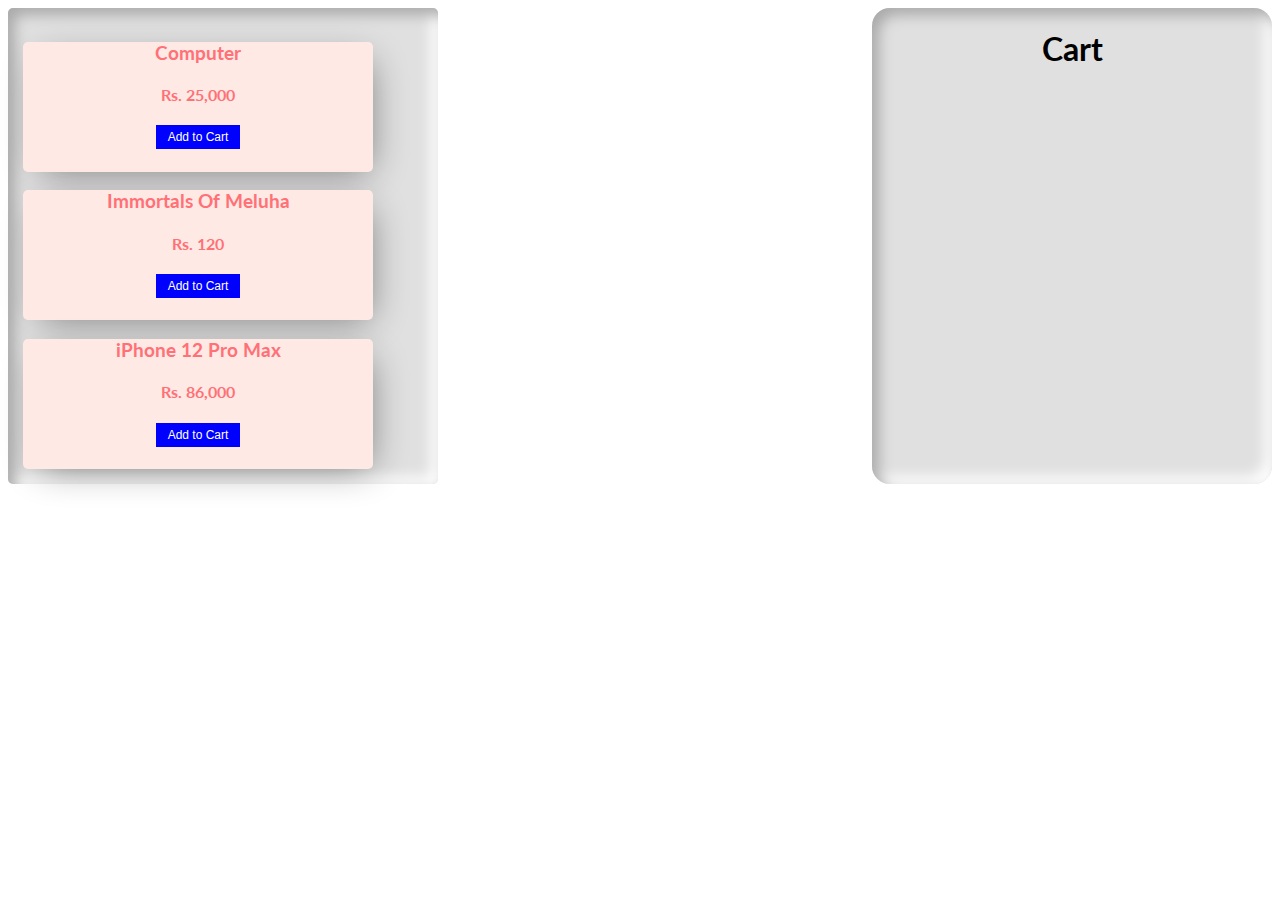
<file: AddToCart/index.html>
<!DOCTYPE html>
<html>
  <head>
    <meta charset="utf-8">
    <meta name="viewport" content="width=device-width">
    <title>Add to Cart</title>
    <link href="style.css" rel="stylesheet" type="text/css"/>
    <link rel="preconnect" href="https://fonts.gstatic.com">
<link href="https://fonts.googleapis.com/css2?family=Lato:wght@700&display=swap" rel="stylesheet">
  </head>
  <body>
    <div id="content">
    <div id="mainbox">
      <div id="item1">
         <h3>Computer</h3>
         <h4>Rs. 25,000</h4>
         <button id="btn1">Add to Cart</button>
      </div>
      <div id="item2">
         <h3>Immortals Of Meluha</h3>
         <h4>Rs. 120</h4>
         <button id="btn2">Add to Cart</button>
      </div>
      <div id="item3">
         <h3>iPhone 12 Pro Max</h3>
         <h4>Rs. 86,000</h4>
         <button id="btn3">Add to Cart</button>
      </div>
    </div>
    
    <div id="cart1">
      <h1>Cart</h1>
      <div id="main-cart">
     </div>
    </div>
    
    
    
    
    
    
    
    </div>

    <script src="script.js"></script>
  </body>
</html>
</file>
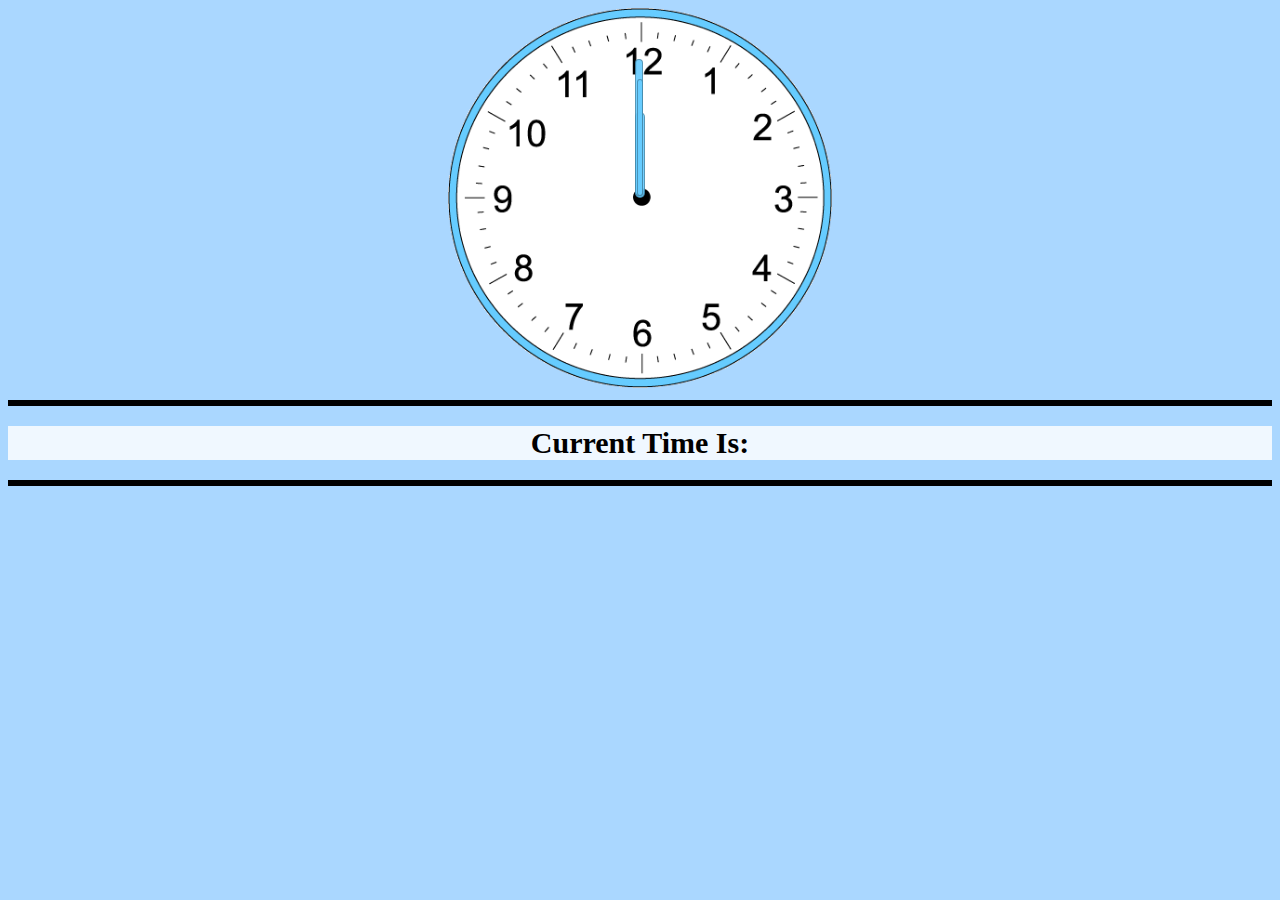
<file: AnalogClock/index.html>
<!DOCTYPE html>
<html lang="en">
<head>
    <meta charset="UTF-8">
    <meta http-equiv="X-UA-Compatible" content="IE=edge">
    <meta name="viewport" content="width=device-width, initial-scale=1.0">
    <title>Analog Clock</title>
    <link rel="stylesheet" href="styles.css">
    <script src="script.js"></script>
</head>
<body>
    <div id="clockContainer">
        <div id="hour"></div>
        <div id="minute"></div>
        <div id="second"></div>
    </div>
    <hr>

    <div id="digitalClock">
        <h1>Current Time Is: <span id="time"></span></h1>
    </div>

    <hr>
</body>
</html>
</file>
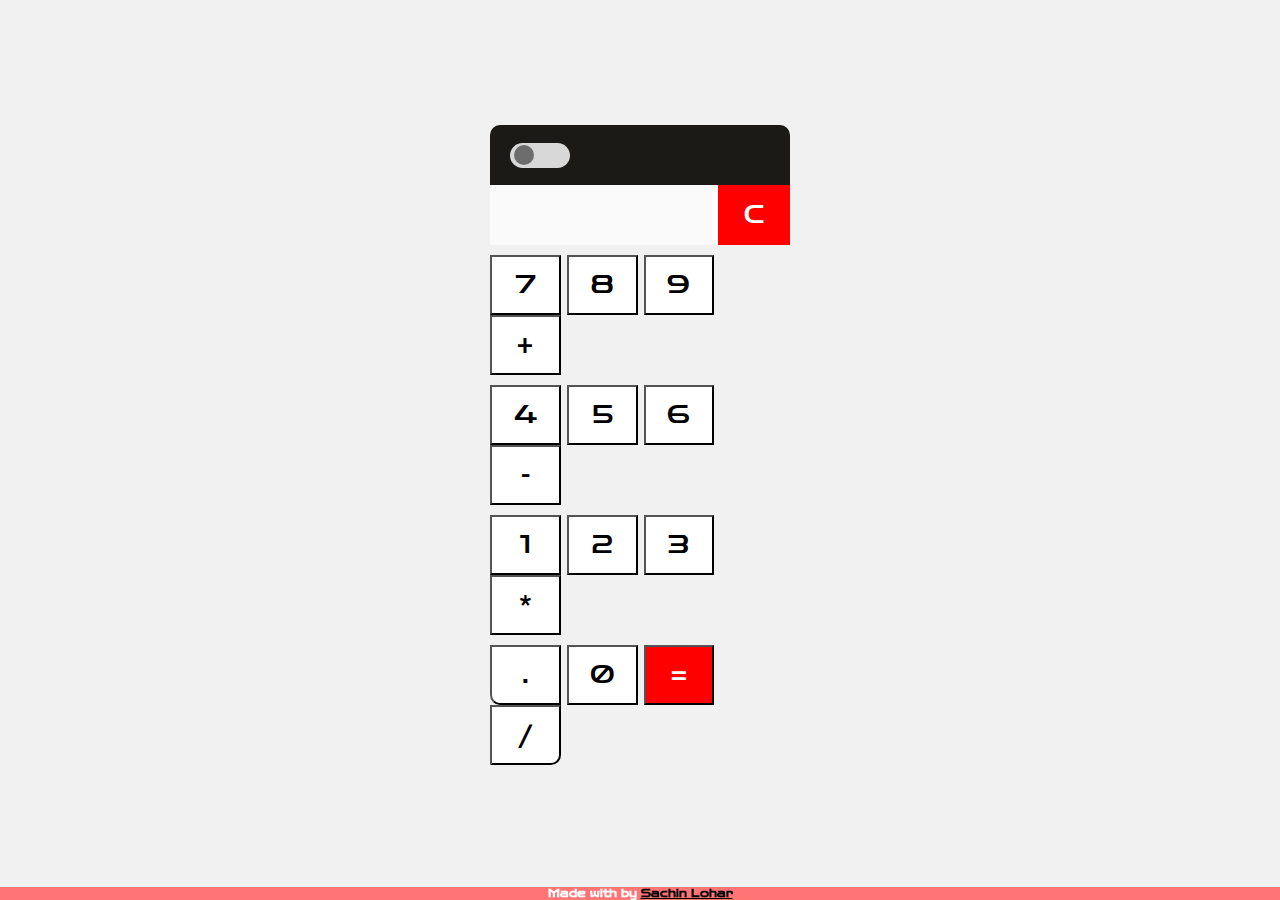
<file: Basic Calculator/index.html>
<!doctype html>

<html lang="en">
<head>
  <meta charset="utf-8">

  <title>Basic Calculator</title>
  <meta name="description" content="A Basic Calculator">
  <meta name="author" content="SitePoint">

  <link rel="stylesheet" href="css/style.css">

</head>

<body data-theme="">
    <div class="main">
        <div class="calculator">
            <div class="header">
                <div class="switchBox">
                    <input type="checkbox" name="" id="switch" value="switch">
                    <div class="box">
                    </div>
                </div>
            </div>
            <div class="input">
                <input type="text" name="" id="display" disabled>
                <input type="button" value="C" class="cancel_btn">
            </div>
            <div class="row">
                <input type="button" value="7">
                <input type="button" value="8">
                <input type="button" value="9">
                <input type="button" value="+">
            </div>
            <div class="row">
                <input type="button" value="4">
                <input type="button" value="5">
                <input type="button" value="6">
                <input type="button" value="-">
            </div>
            <div class="row">
                <input type="button" value="1">
                <input type="button" value="2">
                <input type="button" value="3">
                <input type="button" value="*">
            </div>
            <div class="row">
                <input style="border-radius: 0 0 0 10px;" type="button" value=".">
                <input type="button" value="0">
                <input style="background: #ff0000; color: white;" type="button" value="=">
                <input style="border-radius: 0 0 10px 0;" type="button" value="/">
            </div>
        </div>
    </div>
  <script src="js/main.js"></script>
  <div class="footer">
    <h6 class="my-2">Made with <i class="fas fa-heart"></i> by <a
        href="https://sachinlohar.ml/" target="_blank"><b>Sachin Lohar</b></a></h6>
  </div>
  
</body>
</html>
</file>
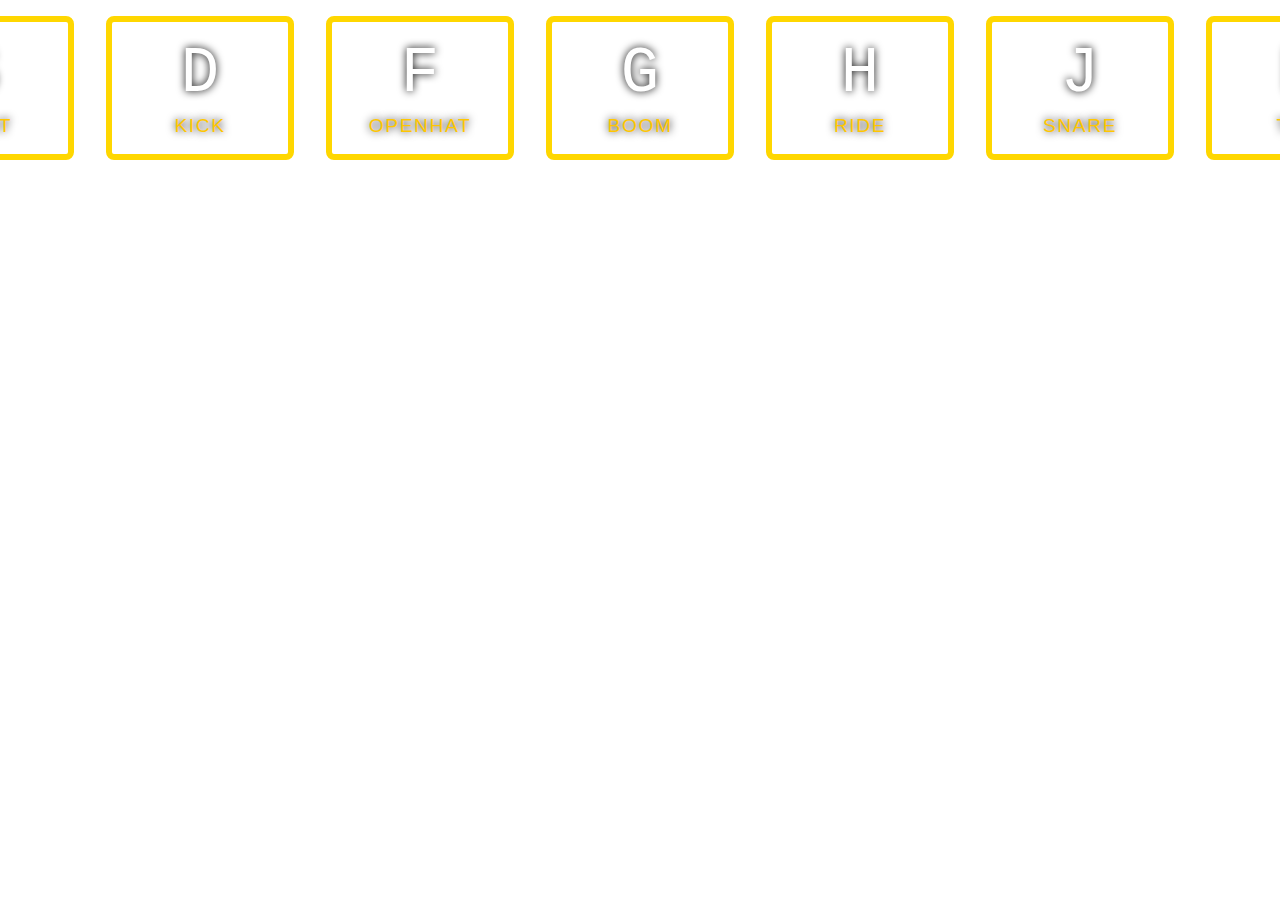
<file: JavaScript Drum Kit/index.html>
<!DOCTYPE html>
<html>
    <head>
        <meta charset="utf-8">
        <meta http-equiv="X-UA-Compatible" content="IE=edge">
        <title>Drum Kit</title>
        <link rel="stylesheet" href="stylesheet.css">
    </head>
    <body>
        <div class="keys">
            <div data-key="65" class="key">
                <kbd>A</kbd>
                <span class="sound">clap</span>
            </div>
            <div data-key="83" class="key">
                <kbd>S</kbd>
                <span class="sound">hihat</span>
            </div>
            <div data-key="68" class="key">
                <kbd>D</kbd>
                <span class="sound">kick</span>
            </div>
            <div data-key="70" class="key">
                <kbd>F</kbd>
                <span class="sound">openhat</span>
            </div>
            <div data-key="71" class="key">
                <kbd>G</kbd>
                <span class="sound">boom</span>
            </div>
            <div data-key="72" class="key">
                <kbd>H</kbd>
                <span class="sound">ride</span>
            </div>
            <div data-key="74" class="key">
                <kbd>J</kbd>
                <span class="sound">snare</span>
            </div>
            <div data-key="75" class="key">
                <kbd>K</kbd>
                <span class="sound">tom</span>
            </div>
            <div data-key="76" class="key">
                <kbd>L</kbd>
                <span class="sound">tink</span>
            </div>
        </div>
        <audio data-key="65" src="audios/clap.wav"></audio>
        <audio data-key="83" src="audios/hihat.wav"></audio>
        <audio data-key="68" src="audios/kick.wav"></audio>
        <audio data-key="70" src="audios/openhat.wav"></audio>
        <audio data-key="71" src="audios/boom.wav"></audio>
        <audio data-key="72" src="audios/ride.wav"></audio>
        <audio data-key="74" src="audios/snare.wav"></audio>
        <audio data-key="75" src="audios/tom.wav"></audio>
        <audio data-key="76" src="audios/tink.wav"></audio>   

        <script>
            window.addEventListener('keydown',function(f)
            {
                const audio=document.querySelector(`audio[data-key="${f.keyCode}"]`);
                const key=document.querySelector(`.key[data-key="${f.keyCode}"]`);
                if(!audio) return;
                audio.currentTime=0;
                audio.play();   
                key.classList.add('playing');
            });
            function removeTransition(f){
                this.classList.remove('playing');
            }
            const keys=document.querySelectorAll('.key');
            keys.forEach(key=>key.addEventListener('transitionend',removeTransition));
        </script>
    </body>
</html>
</file>
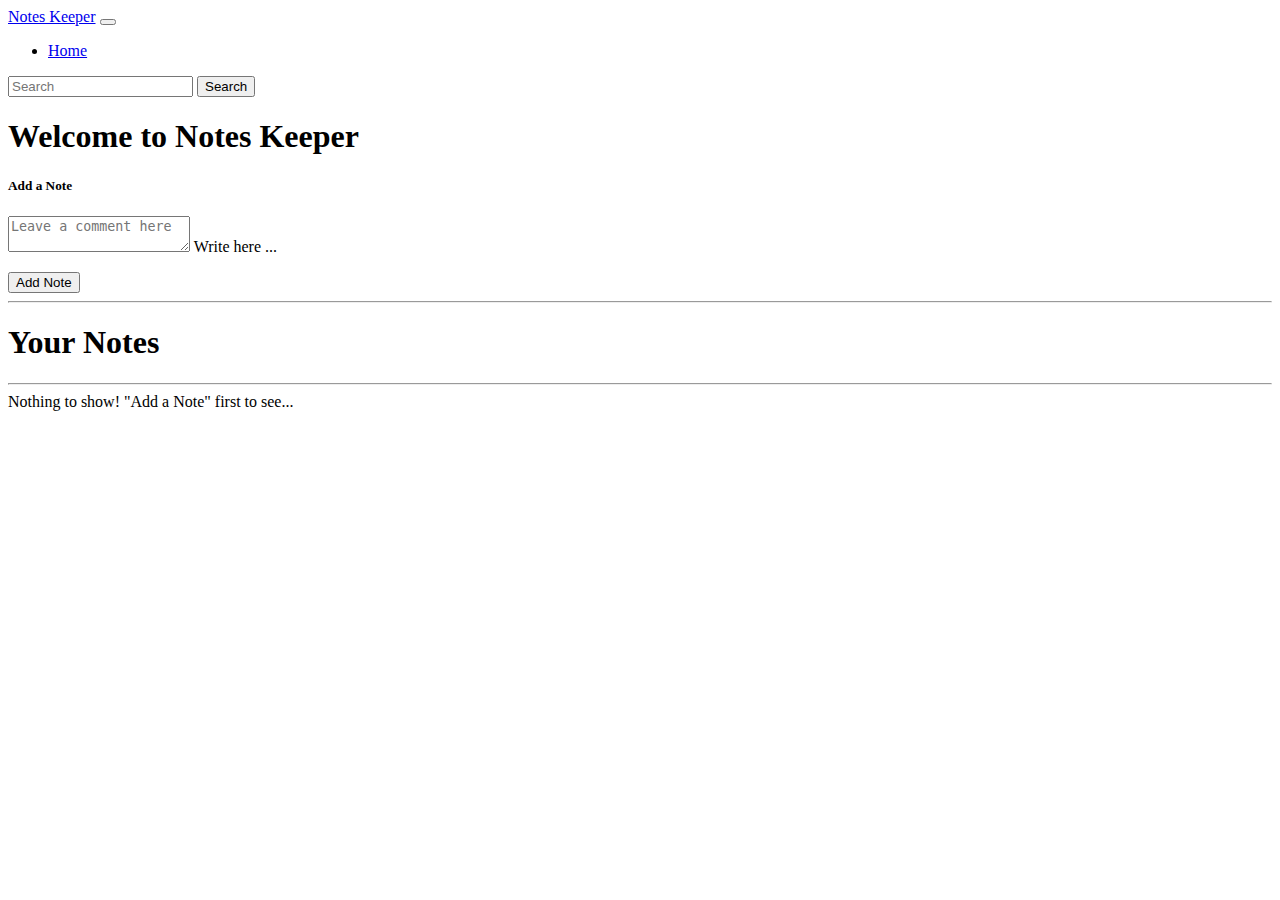
<file: Notes Taking Website/index.html>
<!DOCTYPE html>
<html lang="en">
  <head>
    <meta charset="UTF-8" />
    <meta http-equiv="X-UA-Compatible" content="IE=edge" />
    <meta name="viewport" content="width=device-width, initial-scale=1.0" />
    <title>Notes Keeper</title>
    <link
      href="https://cdn.jsdelivr.net/npm/bootstrap@5.1.1/dist/css/bootstrap.min.css"
      rel="stylesheet"
      integrity="sha384-F3w7mX95PdgyTmZZMECAngseQB83DfGTowi0iMjiWaeVhAn4FJkqJByhZMI3AhiU"
      crossorigin="anonymous"/>
  </head>
  <body>
    <!-- Navigation bar -->
    <nav class="navbar navbar-expand-lg navbar-dark bg-dark">
      <div class="container-fluid">
        <a class="navbar-brand" href="#">Notes Keeper</a>
        <button
          class="navbar-toggler"
          type="button"
          data-bs-toggle="collapse"
          data-bs-target="#navbarSupportedContent"
          aria-controls="navbarSupportedContent"
          aria-expanded="false"
          aria-label="Toggle navigation"
        >
          <span class="navbar-toggler-icon"></span>
        </button>
        <div class="collapse navbar-collapse" id="navbarSupportedContent">
          <ul class="navbar-nav me-auto mb-2 mb-lg-0">
            <li class="nav-item">
              <a class="nav-link active" aria-current="page" href="#">Home</a>
            </li>
          </ul>
          <form class="d-flex">
            <input
              class="form-control me-2"
              id="searchtext"
              type="search"
              placeholder="Search"
              aria-label="Search"
            />
            <button class="btn btn-outline-success" type="submit">
              Search
            </button>
          </form>
        </div>
      </div>
    </nav>
    <!-- Display -->

    <div class="container my-3">
      <h1>Welcome to Notes Keeper</h1>

      <div class="card">
        <div class="card-body">
          <h5 class="card-title">Add a Note</h5>
          <div class="form-floating">
            <textarea
              class="form-control"
              placeholder="Leave a comment here"
              id="addtext"
            ></textarea>
            <label for="floatingTextarea">Write here ...</label>
          </div>
          <div>
            <p></p>
            <button class="btn btn-primary" id="addbtn">Add Note</button>
          </div>
        </div>
      </div>

      <hr />
      <h1>Your Notes</h1>
      <hr />

      <div id="notes" class="row container-fluid">
        
      </div>
    </div>

    <script src="Js/script.js"></script>

    <script
      src="https://cdn.jsdelivr.net/npm/bootstrap@5.1.1/dist/js/bootstrap.bundle.min.js"
      integrity="sha384-/bQdsTh/da6pkI1MST/rWKFNjaCP5gBSY4sEBT38Q/9RBh9AH40zEOg7Hlq2THRZ"
      crossorigin="anonymous"
    ></script>
  </body>
</html>
</file>
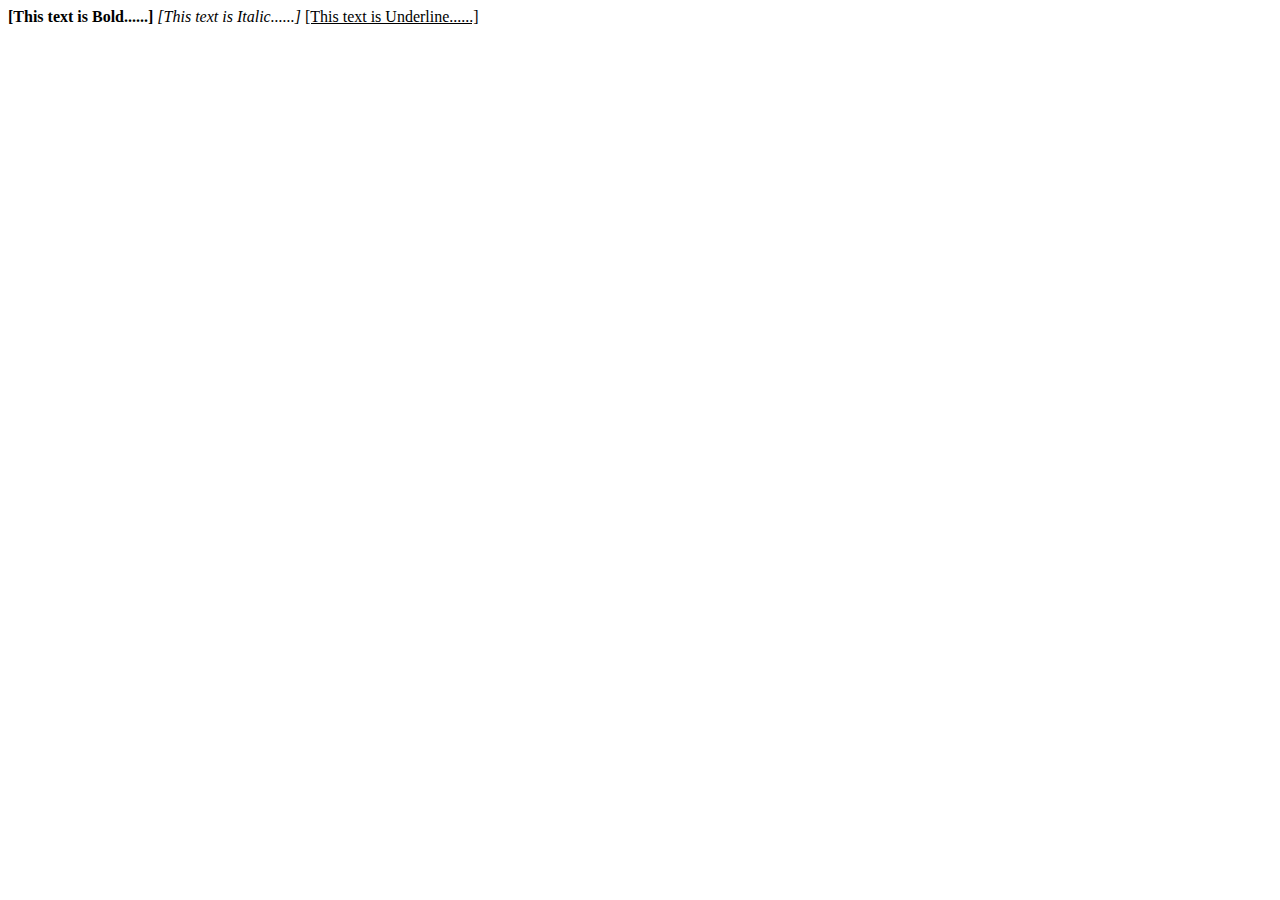
<file: html1.html>
<Html>    
    <Head>  
    <title>  
    Example of make a text B,I,U  
    </title>  
    </Head>  
    <Body>   
    <b> [This text is Bold......] </b>  
    <I> [This text is Italic......] </I>  
    <U> [This text is Underline......] </U>   
    </Body>  
    </Html>
</file>
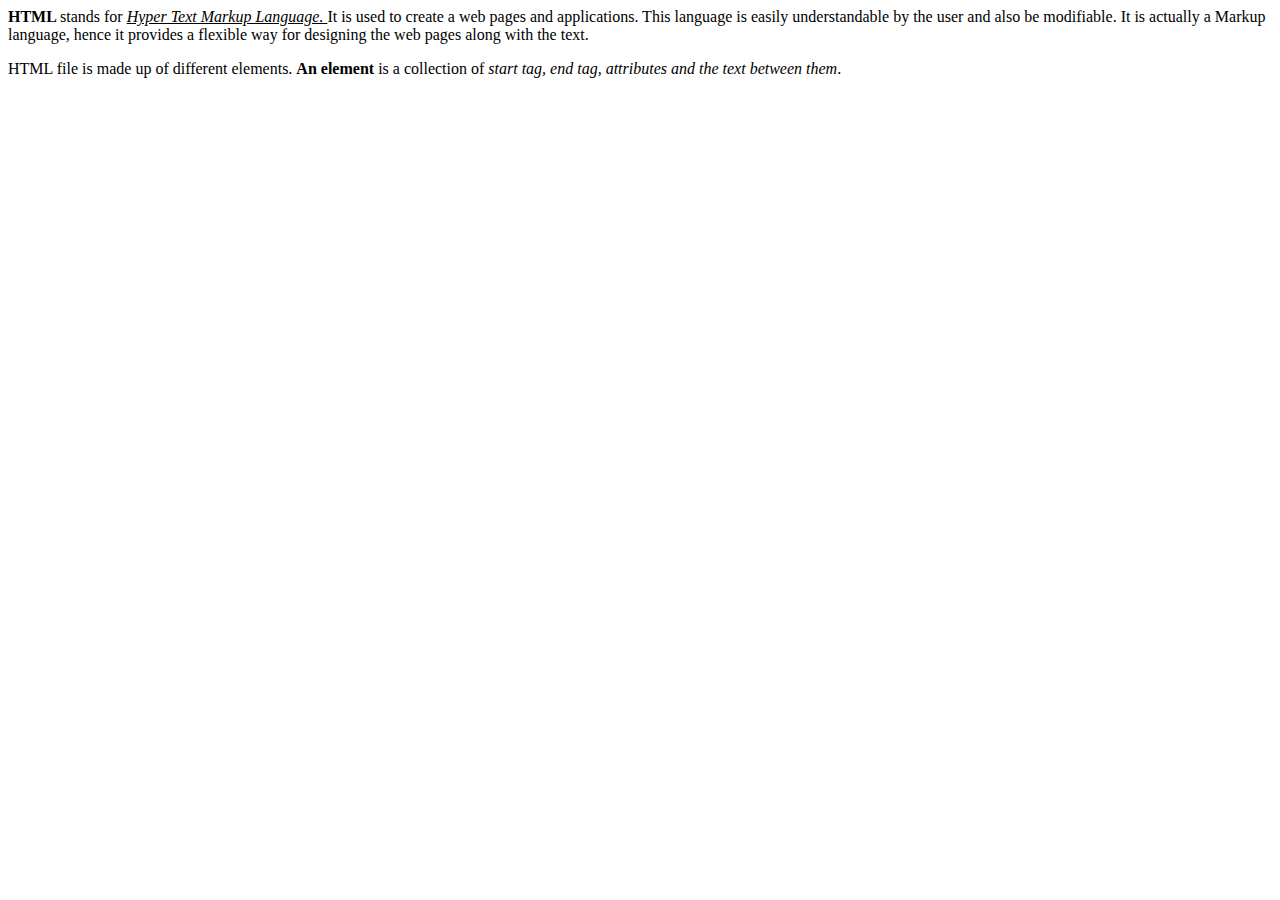
<file: html2.html>
<Html>    
    <Head>  
    <title>  
    Example of Paragraph tag  
    </title>  
    </Head>  
    <Body>   
    <p>  
    <b> HTML </b> stands for <i> <u> Hyper Text Markup Language. </u> </i> It is used to create a web pages and applications. This language   
    is easily understandable by the user and also be modifiable. It is actually a Markup language, hence it provides a flexible way for designing the  
    web pages along with the text.   
    </p>  
    HTML file is made up of different elements. <b> An element </b> is a collection of <i> start tag, end tag, attributes and the text between them</i>.   
    </p>  
    </Body>  
    </Html>
</file>
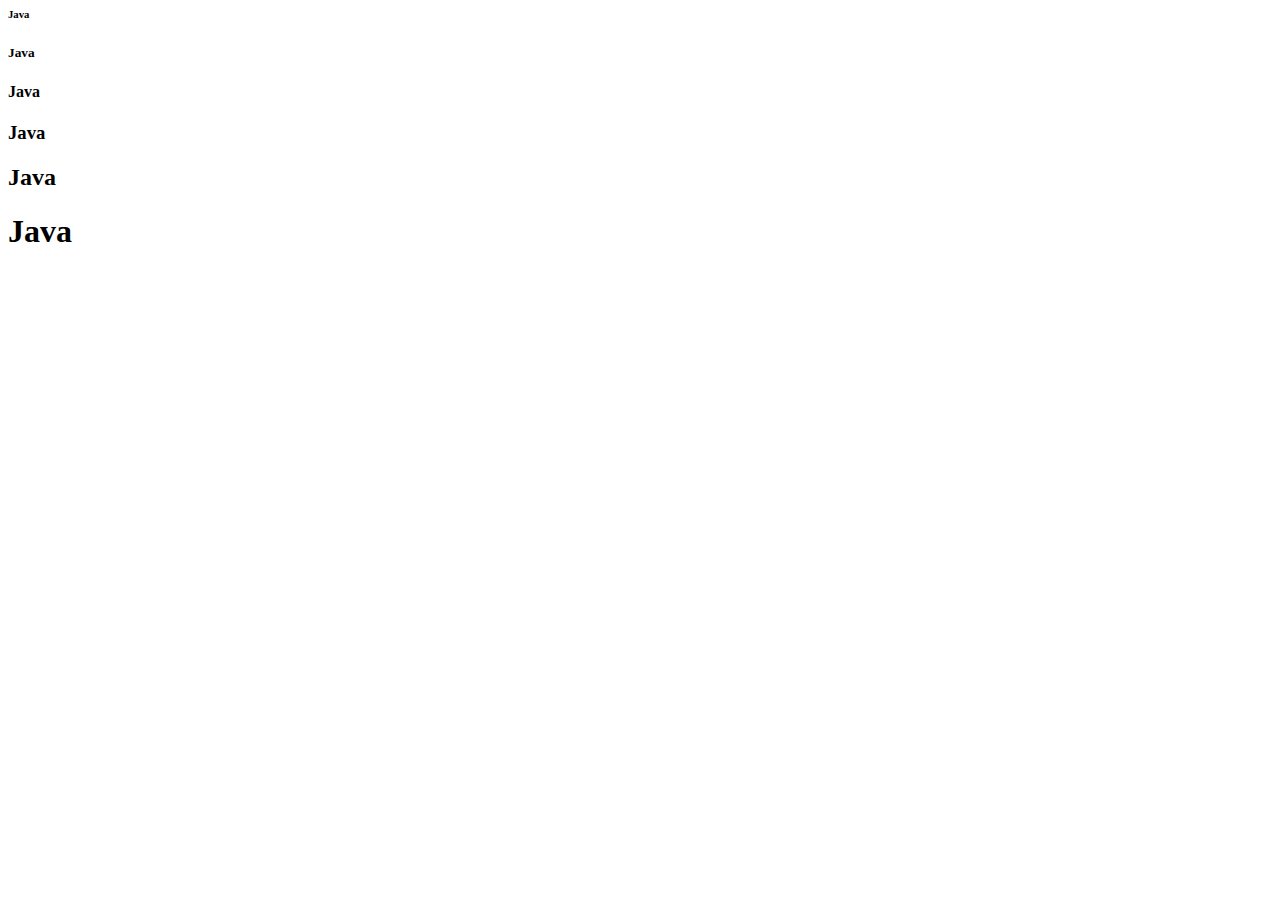
<file: html3.html>
<Html>    
    <Head>  
    <title>  
    Example of Header-levels  
    </title>  
    </Head>  
    <Body>   
      
    <h6> Java </h6>   
    <h5> Java </h5>  
    <h4> Java </h4>  
    <h3> Java </h3>  
    <h2> Java </h2>  
    <h1> Java </h1>  
    </Body>  
    </Html>
</file>
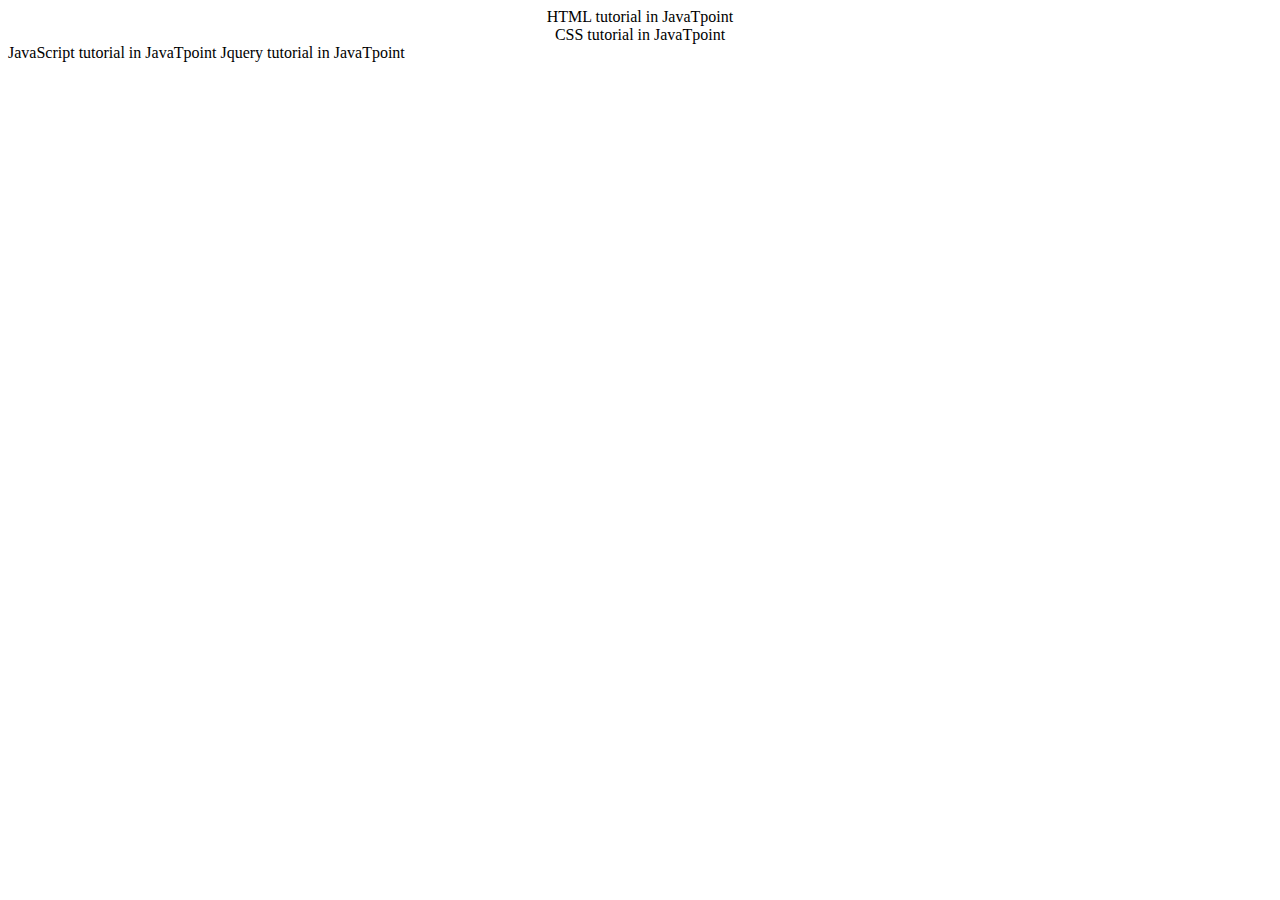
<file: html4.html>
<Html>    
    <Head>  
    <title>  
    Example of center and BR tag  
    </title>  
    </Head>  
    <Body>   
       
    <center>  
    HTML tutorial in JavaTpoint <br>   
    CSS tutorial in JavaTpoint <br>  
    </center>  
    JavaScript tutorial in JavaTpoint   
    Jquery tutorial in JavaTpoint <br>  
    </Body>  
    </Html>
</file>
<file: AddToCart/style.css>
body{
    font-family: 'Lato', sans-serif;
  }
  
  
  
  #mainbox {
    position:relative ;
    width:400px ;
    background: #e0e0e0 ;
    padding:15px ;
    border-radius:5px ;
    box-shadow: inset 7px 7px 14px #aaaaaa,
              inset -7px -7px 14px #ffffff;
  }
  #item1,#item2,#item3{
    
    width:350px ;
    height:130px ;
  box-shadow: 7px 9px 37px -11px rgba(0,0,0,0.48);
  -webkit-box-shadow: 7px 9px 37px -11px rgba(0,0,0,0.48);
  -moz-box-shadow: 7px 9px 37px -11px rgba(0,0,0,0.48);
  background-color: #FFE9E4 ;
  align-items: center;
  text-align: center;
  border-radius: 5px ;
    
  }
  #btn1,#btn2,#btn3{
    background-color:blue ;
    color: white;
    font-size:12px ;
    border: none ;
    padding:5px 12px ;
    
  }
  h3,h4{
    color:#FF7077 ;
    font-weight: bolder ;
    font-family: 'Lato', sans-serif;
  
  }
  
  #btn1:hover{
    cursor: pointer;
  }
  #btn2:hover{
    cursor: pointer;
  }
  #btn3:hover{
    cursor: pointer;
  }
  
  #cart1{
    
    margin-left: auto ;
    margin-right: 0 ;
    
    width:400px ;
    text-align: center;  
    
    position: relative;
    margin-top: 0 ;
    border-radius: 18px;
  background: #e0e0e0;
  box-shadow: inset 7px 7px 14px #aaaaaa,
              inset -7px -7px 14px #ffffff;
  
  
  }
  #content{
  
    display:flex;
    width: 100% ;
    position: relative;
    border-radius: 50px;
  
  
  
  }
  h2{
  text-align: left;
  margin-left: 1rem; 
  }
  #main-cart{
    display: flex;
  }
  #num{
    margin-right: 0px;
  }
</file>
<file: AnalogClock/styles.css>
body{
    background-color: rgb(170, 215, 255);
}
h1{
    font-size: 30px;
    text-align: center;
    background-color: aliceblue;
}
hr{
    border: solid black;
}

#clockContainer{
    height: 30vw;
    width: 30vw;
    background: url(blueclock.gif) no-repeat;
    background-size: 100%;
    margin: auto;
    position: relative;
}

#hour, #minute, #second{
    position: absolute;
    background-color: rgb(102,204,255);
    border: 0.5px solid rgba(0, 0, 0, 0.308);
    border-radius: 15px;
    transform-origin: bottom;
}

#hour{
    width: 2%;
    height: 22%;
    top: 27%;
    left: 48.7%;
    opacity: 0.9;
    
}

#minute{
    width: 1.5%;
    height: 35%;
    top: 13.4%;
    left: 48.65%;
    opacity: 0.9;
    
}

#second{
    width: 1%;
    height: 30%;
    top: 18.45%;
    left: 49.25%;
    opacity: 0.9;

}
</file>
<file: Basic Calculator/css/style.css>
@import url('https://fonts.googleapis.com/css2?family=Zen+Dots&display=swap');

* {
    margin: 0;
    padding: 0;
    box-sizing: border-box;
    font-family: 'Zen Dots', cursive;
}
html{
    --bg: #f1f1f1;
    --sec_bg: #fff;
    --color: #000;
    --hover_color: #e7e7e7;
}
body[data-theme="dark"]{
    --bg: #0e0e0e;
    --sec_bg: #222222;
    --color: #fff;
    --hover_color: #424242;
}
body{
    background: var(--bg);
}
.main{
    height: 100vh;
    display: flex;
    justify-content: center;
    align-items: center;
}
.calculator{
    width: 300px;
}
.header {
    width: 100%;
    height: 60px;
    background: #1b1a17;
    border-radius: 10px 10px 0 0;
    display: flex;
    align-items: center;
}
.switchBox{
    margin-left: 20px;
    width: 60px;
    height: 25px;
    background: #d8d8d8;
    border-radius: 20px;
    position: relative;
}
.switchBox input{
    width: 100%;
    height: 100%;
    cursor: pointer;
    position: absolute;
    z-index: 100;
    -webkit-appearance: none;
}
.switchBox .box {
    position: absolute;
    top: 10%;
    left: 4px;
    width: 20px;
    height: 80%;
    background: #6d6d6d;
    border-radius: 20px;
    transition: all .4s;
}
.switchBox input:checked ~ .box{
    left: 60%;
    background: #ff0303;
}
.input{
    width: 100%;
    height: 60px;
    background: #fff;
}
input{
    cursor: pointer;
}
.input #display{
    width: 74%;
    height: 60px;
    border: none;
    outline: none;
    font-size: 1.5rem;
    padding-left: 10px;
}
.cancel_btn{
    width: 24%;
    height: 60px;
    border: none;
    background: #ff0000;
    font-size: 1.5rem;
    color: white;
}
.row{
    width: 100%;
    margin: 10px 0;
}
.row input{
    width: 23.6%;
    height: 60px;
    background: var(--sec_bg);
    color: var(--color);
    border: 1px solid rgba(0, 0, 0, 0, 0.137);
    font-size: 1.5rem;
}
.active{
    animation: anim .4s;
}
@keyframes anim{0%, 100%{transform: scale(1);}
50%{transform: scale(1.1);background: var(--hover_color);}
}
.footer {
    position: fixed;
    left: 0;
    bottom: 0;
    width: 100%;
    background-color: rgb(255, 116, 116);
    color: white;
    text-align: center;
  }

  a {
    color: rgb(0, 0, 0);
}

a:hover {
    color: rgb(255, 255, 255);
}
</file>
<file: JavaScript Drum Kit/stylesheet.css>
body{
    background-image: url('https://i.pinimg.com/originals/3b/68/08/3b6808f73d2c20b85d016aa38bb986de.jpg');
    background-size: stretch;
    display: flex;
    justify-content: center;
    align-items: center;
    background-repeat: no-repeat;
    margin: 0;
    padding: 0;
    font-family: sans-serif;
}
.keys {
    display: flex;

    align-items: center;

  }
.key {
    border: .4rem solid gold;
    border-radius: .5rem;
    margin: 1rem;
    font-size: 1.5rem;
    padding: 1rem .5rem;
    transition: all .2s ease;
    width: 10rem;
    text-align: center;
    color: white;
    background: rgba(255, 255, 255, 0.4);
    text-shadow: 0 0 .5rem black;
  }
  .playing {
    transform: scale(1.15);
    color: #00f7ff;
    border-color: #00f7ff;
    box-shadow: 0 0 1rem #00f7ff;
  }
  kbd {
    display: block;
    font-size: 4rem;
  }
  .sound {
    font-size: 1.2rem;
    text-transform: uppercase;
    letter-spacing: .1rem;
    color: #ffc600;
  }
</file>
